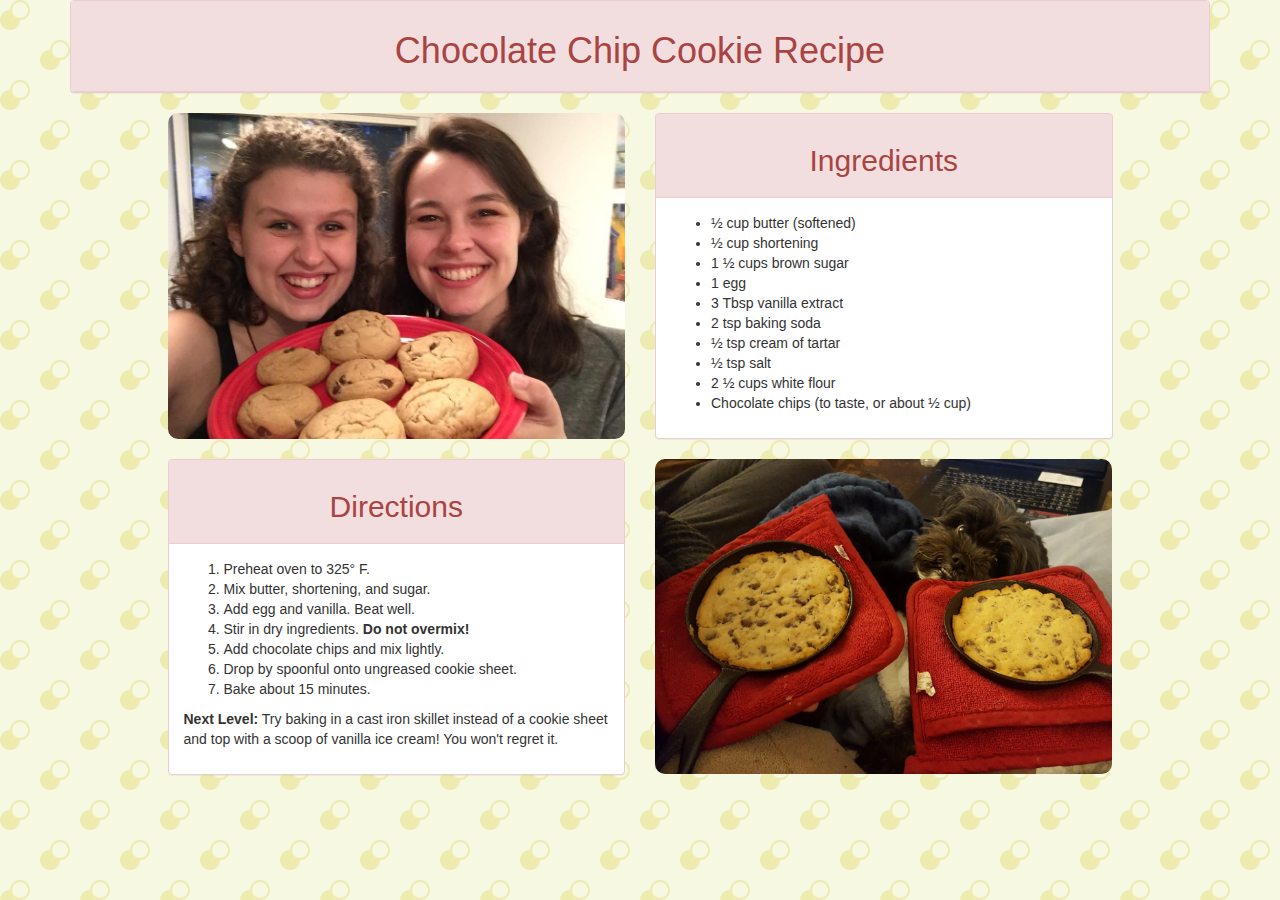
<file: index.html>
<!DOCTYPE html>
<html>
  <head>
    <link href="css/bootstrap.min.css" rel="stylesheet" type="text/css">
    <link href="css/styles.css" rel="stylesheet" type="text/css">
    <title>Chocolate Chip Cookie Recipe</title>
  </head>
  <body>
    <div class="container">
      <div class="panel panel-danger">
        <div class="panel-heading">
          <h1>Chocolate Chip Cookie Recipe</h1>
        </div>
      </div>
      <div class="row">
        <div class="col-sm-5 col-sm-offset-1">
          <img class="img-responsive" src="img/cookies.jpg" alt="A photo of two smiling friends holding a plate of chocolate chip cookies."/>
        </div>
        <div class="col-sm-5">
          <div class="panel panel-danger">
            <div class="panel-heading">
              <h2>Ingredients</h2>
            </div>
            <div class="panel-body">
              <ul>
                <li>&#189; cup butter (softened)</li>
                <li>&#189; cup shortening</li>
                <li>1 &#189; cups brown sugar</li>
                <li>1 egg</li>
                <li>3 Tbsp vanilla extract</li>
                <li>2 tsp baking soda</li>
                <li>&#189; tsp cream of tartar</li>
                <li>&#189; tsp salt</li>
                <li>2 &#189; cups white flour</li>
                <li>Chocolate chips (to taste, or about &#189; cup)</li>
              </ul>
            </div>
          </div>
        </div>
      </div>
      <div class ="row">
        <div class="col-sm-5 col-sm-offset-1">
          <div class="panel panel-danger">
            <div class="panel-heading">
              <h2>Directions</h2>
            </div>
            <div class="panel-body">
              <ol>
                <li>Preheat oven to 325&#176; F.</li>
                <li>Mix butter, shortening, and sugar.</li>
                <li>Add egg and vanilla. Beat well.</li>
                <li>Stir in dry ingredients. <strong>Do not overmix!</strong></li>
                <li>Add chocolate chips and mix lightly.</li>
                <li>Drop by spoonful onto ungreased cookie sheet.</li>
                <li>Bake about 15 minutes.</li>
              </ol>
              <p><strong>Next Level:</strong> Try baking in a cast iron skillet instead of a cookie sheet and top with a scoop of vanilla ice cream! You won't regret it.</p>
            </div>
          </div>
        </div>
        <div class="col-sm-5">
          <img class="img-responsive" src="img/cast.jpg" alt="A photo of two small cast iron skillets holding freshly baked cookies with a wide-eyed dog looking over its shoulder at them.">
        </div>
      </div>
    </div>
  </body>
</html>
</file>
<file: css/styles.css>
img {
  border-radius: 10px;
}

h2 {
  text-align: center;
}

h1 {
  text-align: center;
}

body {
  background-attachment: fixed;
  background-color: #f6f8e1;
  background-image: url("data:image/svg+xml,%3Csvg width='80' height='80' viewBox='0 0 80 80' xmlns='http://www.w3.org/2000/svg'%3E%3Cg fill='none' fill-rule='evenodd'%3E%3Cg fill='%23d0c00c' fill-opacity='0.24'%3E%3Cpath d='M50 50c0-5.523 4.477-10 10-10s10 4.477 10 10-4.477 10-10 10c0 5.523-4.477 10-10 10s-10-4.477-10-10 4.477-10 10-10zM10 10c0-5.523 4.477-10 10-10s10 4.477 10 10-4.477 10-10 10c0 5.523-4.477 10-10 10S0 25.523 0 20s4.477-10 10-10zm10 8c4.418 0 8-3.582 8-8s-3.582-8-8-8-8 3.582-8 8 3.582 8 8 8zm40 40c4.418 0 8-3.582 8-8s-3.582-8-8-8-8 3.582-8 8 3.582 8 8 8z' /%3E%3C/g%3E%3C/g%3E%3C/svg%3E");
}
</file>
